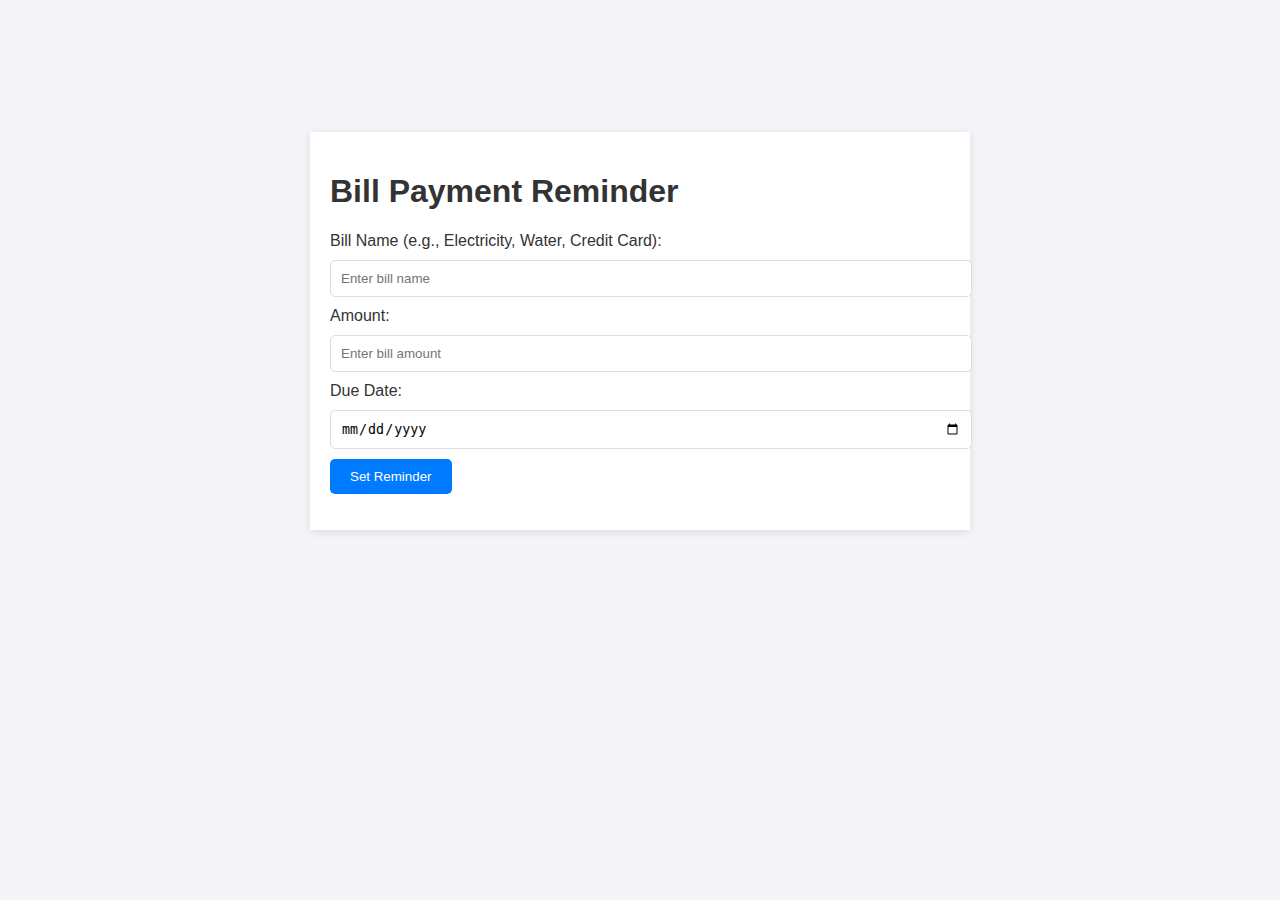
<file: HACK2BANK/templates/bill_index.html>
<!DOCTYPE html>
<html lang="en">
<head>
    <meta charset="UTF-8">
    <meta name="viewport" content="width=device-width, initial-scale=1.0">
    <title>Bill Payment Reminder</title>
    <style>
        body {
            font-family: Arial, sans-serif;
            margin: 20px;
            background-color: #f4f4f9;
            color: #333;
        }
        .container {
            width: 50%;
            margin: 0 auto;
            background-color: white;
            padding: 20px;
            box-shadow: 0 2px 10px rgba(0, 0, 0, 0.1);
        }
        input[type="text"], input[type="date"], input[type="number"] {
            width: 100%;
            padding: 10px;
            margin: 10px 0;
            border: 1px solid #ddd;
            border-radius: 5px;
        }
        button {
            padding: 10px 20px;
            background-color: #007bff;
            color: white;
            border: none;
            border-radius: 5px;
            cursor: pointer;
        }
        button:hover {
            background-color: #0056b3;
        }
        #logo{
            margin-left:36%;
            height: 7rem;
            width: 25rem;
            background-image: url("https://i.imghippo.com/files/PICE7791BEo.png");
            background-size:cover;
            display:flex;
            justify-items: center;
            align-items: center;
        }
    </style>
</head>
<body>
    <div id = logo>
            
    </div>
    <div class="container">
        
        <h1>Bill Payment Reminder</h1>
        <form id="billForm">
            <label for="billName">Bill Name (e.g., Electricity, Water, Credit Card):</label>
            <input type="text" id="billName" placeholder="Enter bill name" required>

            <label for="amount">Amount:</label>
            <input type="number" id="amount" placeholder="Enter bill amount" required>

            <label for="dueDate">Due Date:</label>
            <input type="date" id="dueDate" required>

            <button type="submit">Set Reminder</button>
        </form>
        <p id="responseMessage"></p>
    </div>

    <script>
        document.getElementById('billForm').addEventListener('submit', function(e) {
            e.preventDefault();

            const billName = document.getElementById('billName').value;
            const amount = document.getElementById('amount').value;
            const dueDate = document.getElementById('dueDate').value;

            fetch('/set_bill_reminder', {
                method: 'POST',
                headers: {
                    'Content-Type': 'application/json'
                },
                body: JSON.stringify({
                    bill_name: billName,
                    amount: amount,
                    due_date: dueDate
                })
            })
            .then(response => response.json())
            .then(data => {
                document.getElementById('responseMessage').innerText = data.message;
            });
        });
    </script>
</body>
</html>
</file>
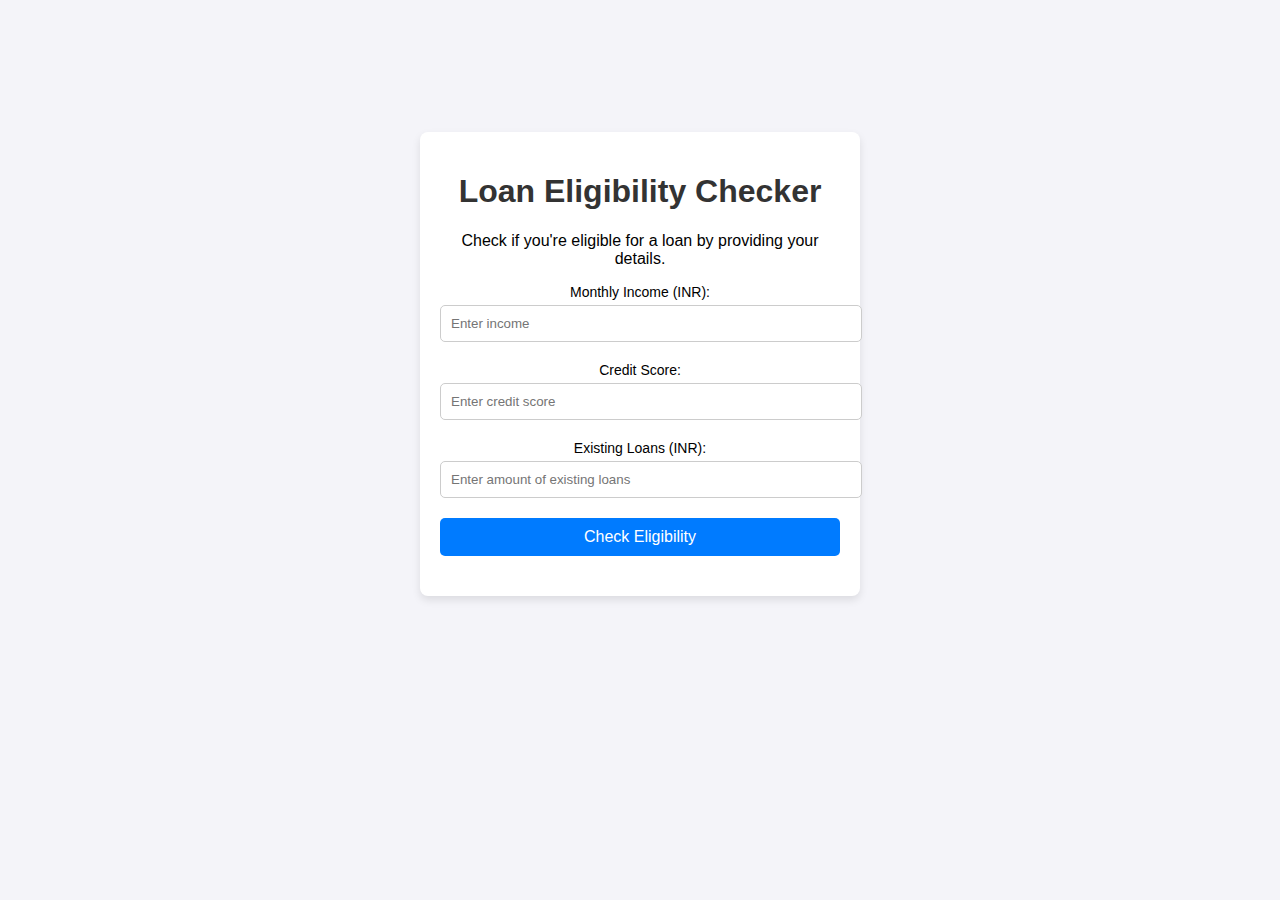
<file: HACK2BANK/templates/LoanEligibilityChecker.html>
<!DOCTYPE html>
<html lang="en">
<head>
    <meta charset="UTF-8">
    <meta name="viewport" content="width=device-width, initial-scale=1.0">
    <title>Loan Eligibility Checker</title>
    <style>
        body {
            font-family: Arial, sans-serif;
            background-color: #f4f4f9;
            padding: 20px;
            margin: 0;
            display: flex;
            justify-content: center;
            align-items:center;
            flex-direction: column;
        }
        .container {
            background-color: white;
            padding: 20px;
            border-radius: 8px;
            box-shadow: 0 4px 8px rgba(0, 0, 0, 0.1);
            width: 400px;
            text-align: center;
        }
        h1 {
            color: #333;
        }
        label {
            font-size: 14px;
            margin-bottom: 5px;
            display: block;
        }
        input[type="number"], input[type="text"] {
            width: 100%;
            padding: 10px;
            margin-bottom: 20px;
            border: 1px solid #ccc;
            border-radius: 5px;
        }
        button {
            background-color: #007bff;
            color: white;
            padding: 10px 20px;
            border: none;
            border-radius: 5px;
            cursor: pointer;
            width: 100%;
            font-size: 16px;
        }
        button:hover {
            background-color: #0056b3;
        }
        #loanEligibilityResult {
            margin-top: 20px;
            font-size: 16px;
            color: #333;
        }
        #logo{
            /* margin-left:36%; */
            height: 7rem;
            width: 25rem;
            background-image: url("https://i.imghippo.com/files/PICE7791BEo.png");
            background-size:cover;
            display:flex;
            flex-direction:column;
            
        }
    </style>
</head>
<body>
    <div id ="logo"></div>

    <div class="container">
        <h1>Loan Eligibility Checker</h1>
        <p>Check if you're eligible for a loan by providing your details.</p>
        
        <form id="loanEligibilityForm">
            <label for="income">Monthly Income (INR): </label>
            <input type="number" id="income" placeholder="Enter income" required><br>
            
            <label for="creditScore">Credit Score: </label>
            <input type="number" id="creditScore" placeholder="Enter credit score" required><br>
            
            <label for="existingLoans">Existing Loans (INR): </label>
            <input type="number" id="existingLoans" placeholder="Enter amount of existing loans" required><br>
            
            <button type="submit">Check Eligibility</button>
        </form>

        <div id="loanEligibilityResult"></div>
    </div>

    <script>
        document.getElementById('loanEligibilityForm').addEventListener('submit', function(event) {
            event.preventDefault();

            const income = parseFloat(document.getElementById('income').value);
            const creditScore = parseInt(document.getElementById('creditScore').value);
            const existingLoans = parseFloat(document.getElementById('existingLoans').value);

            const loanEligibilityMessage = checkLoanEligibility(income, creditScore, existingLoans);

            // Display the eligibility result
            document.getElementById('loanEligibilityResult').innerHTML = loanEligibilityMessage;
        });

        function checkLoanEligibility(income, creditScore, existingLoans) {
            // Criteria for loan eligibility (this can be adjusted based on your requirements)
            const minimumIncome = 3000; // Minimum monthly income required
            const minimumCreditScore = 650; // Minimum credit score required
            const maxExistingLoans = 50000; // Maximum allowed existing loans for eligibility

            // Eligibility check logic
            if (income >= minimumIncome && creditScore >= minimumCreditScore && existingLoans <= maxExistingLoans) {
                return "🎉 Congratulations! You are eligible for a loan.";
            } else if (income < minimumIncome) {
                return "❌ Sorry, your income is below the required threshold for loan eligibility.";
            } else if (creditScore < minimumCreditScore) {
                return "❌ Sorry, your credit score is below the minimum requirement for loan eligibility.";
            } else if (existingLoans > maxExistingLoans) {
                return "❌ Sorry, the amount of existing loans you have exceeds the allowed limit for loan eligibility.";
            } else {
                return "❌ Sorry, you do not meet the eligibility criteria for a loan.";
            }
        }
    </script>

</body>
</html>
</file>
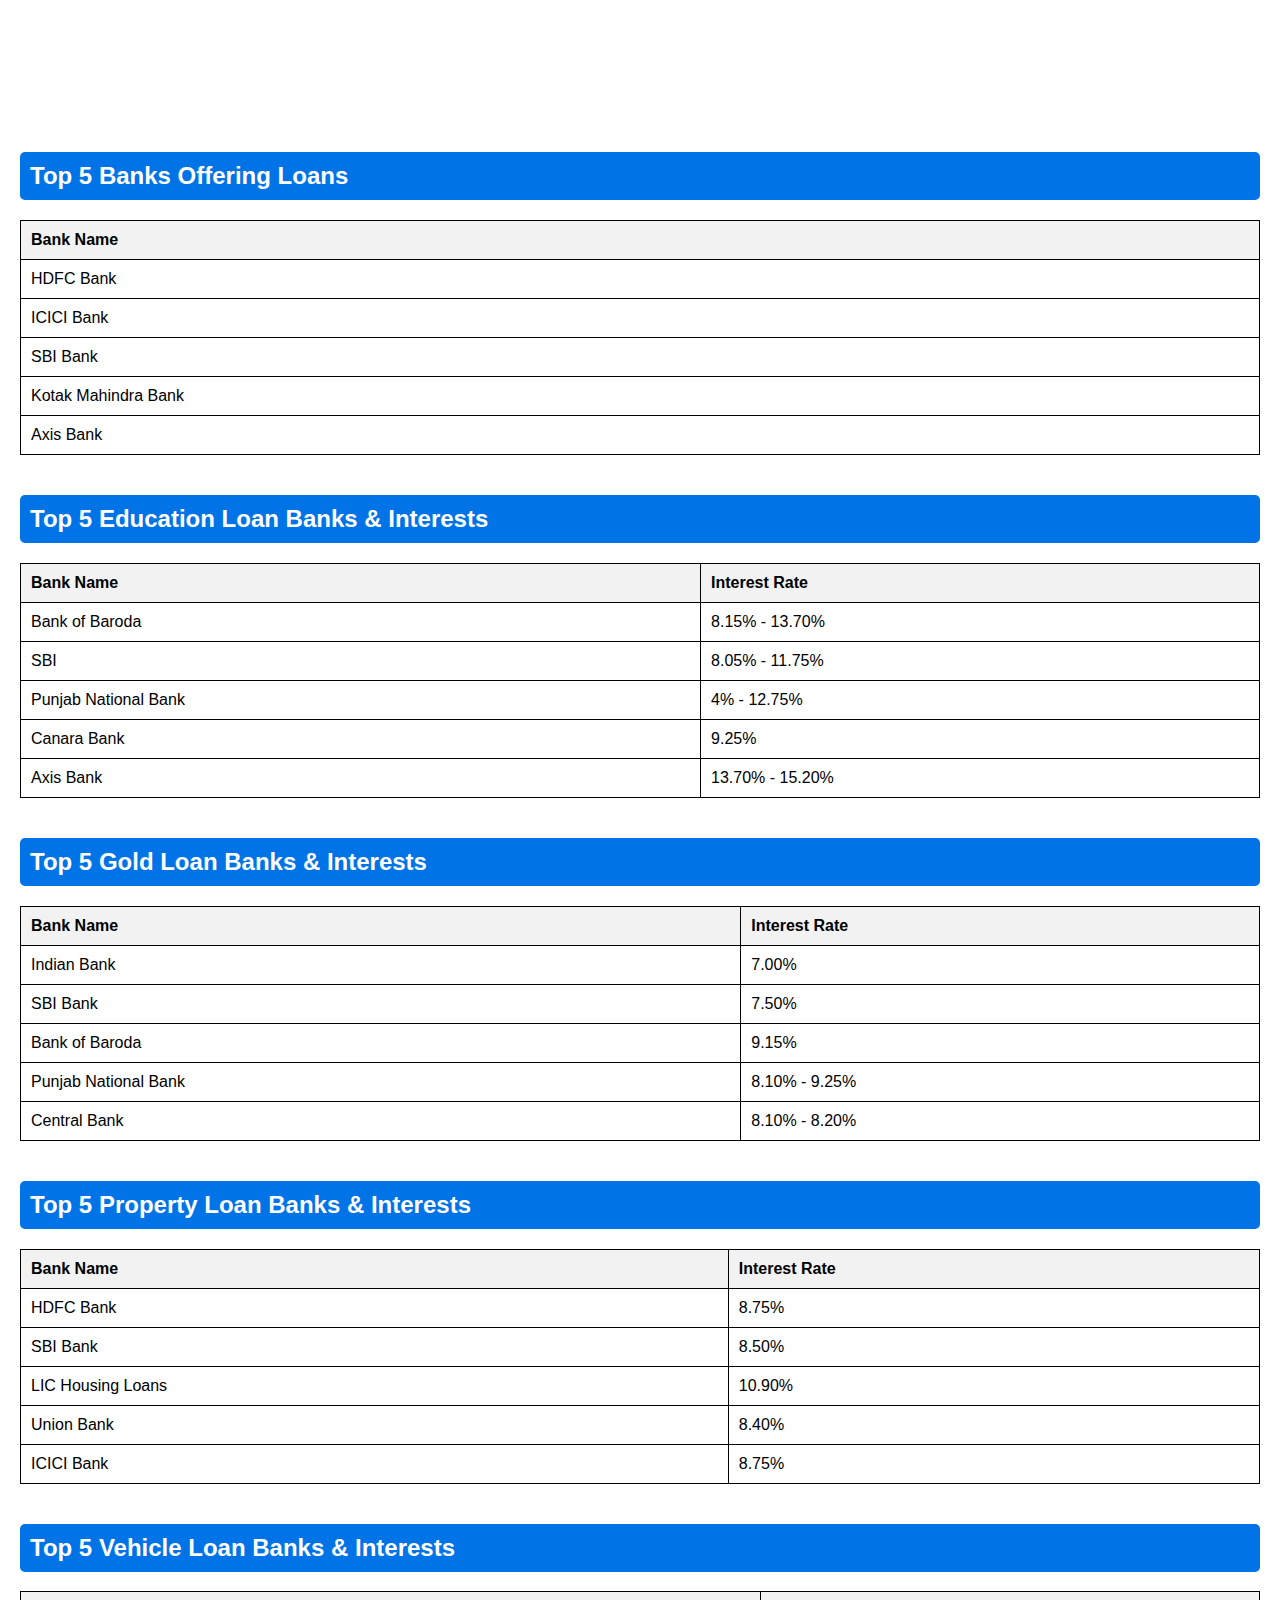
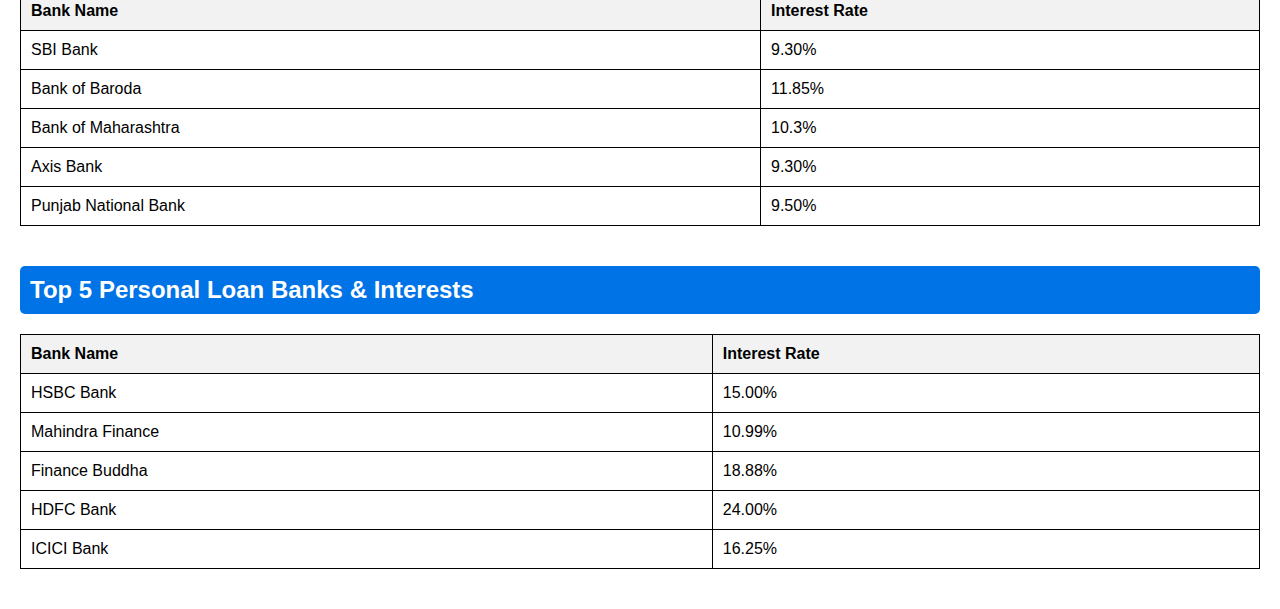
<file: HACK2BANK/templates/Loans.html>
<!DOCTYPE html>
<html lang="en">
<head>
    <meta charset="UTF-8">
    <meta name="viewport" content="width=device-width, initial-scale=1.0">
    <title>Top Banks and Loan Schemes</title>
    <style>
        body {
            font-family: Arial, sans-serif;
            margin: 20px;
        }
        .section {
            margin-bottom: 40px;
        }
        h2 {
            background-color: #0073e6;
            color: white;
            padding: 10px;
            border-radius: 5px;
        }
        table {
            width: 100%;
            border-collapse: collapse;
            margin-top: 10px;
        }
        table, th, td {
            border: 1px solid black;
        }
        th, td {
            padding: 10px;
            text-align: left;
        }
        th {
            background-color: #f2f2f2;
        }
        #logo{
            margin-left:33%;
            height: 7rem;
            width: 25rem;
            background-image: url("https://i.imghippo.com/files/PICE7791BEo.png");
            background-size:cover;
            display:flex;
            justify-items: center;
            align-items: center;
        }
    </style>
</head>
<body>
    <div id="logo"></div>
    <div class="section">
        <h2>Top 5 Banks Offering Loans</h2>
        <table>
            <tr>
                <th>Bank Name</th>
            </tr>
            <tr>
                <td>HDFC Bank</td>
            </tr>
            <tr>
                <td>ICICI Bank</td>
            </tr>
            <tr>
                <td>SBI Bank</td>
            </tr>
            <tr>
                <td>Kotak Mahindra Bank</td>
            </tr>
            <tr>
                <td>Axis Bank</td>
            </tr>
        </table>
    </div>

    <div class="section">
        <h2>Top 5 Education Loan Banks & Interests</h2>
        <table>
            <tr>
                <th>Bank Name</th>
                <th>Interest Rate</th>
            </tr>
            <tr>
                <td>Bank of Baroda</td>
                <td>8.15% - 13.70%</td>
            </tr>
            <tr>
                <td>SBI</td>
                <td>8.05% - 11.75%</td>
            </tr>
            <tr>
                <td>Punjab National Bank</td>
                <td>4% - 12.75%</td>
            </tr>
            <tr>
                <td>Canara Bank</td>
                <td>9.25%</td>
            </tr>
            <tr>
                <td>Axis Bank</td>
                <td>13.70% - 15.20%</td>
            </tr>
        </table>
    </div>

    <div class="section">
        <h2>Top 5 Gold Loan Banks & Interests</h2>
        <table>
            <tr>
                <th>Bank Name</th>
                <th>Interest Rate</th>
            </tr>
            <tr>
                <td>Indian Bank</td>
                <td>7.00%</td>
            </tr>
            <tr>
                <td>SBI Bank</td>
                <td>7.50%</td>
            </tr>
            <tr>
                <td>Bank of Baroda</td>
                <td>9.15%</td>
            </tr>
            <tr>
                <td>Punjab National Bank</td>
                <td>8.10% - 9.25%</td>
            </tr>
            <tr>
                <td>Central Bank</td>
                <td>8.10% - 8.20%</td>
            </tr>
        </table>
    </div>

    <div class="section">
        <h2>Top 5 Property Loan Banks & Interests</h2>
        <table>
            <tr>
                <th>Bank Name</th>
                <th>Interest Rate</th>
            </tr>
            <tr>
                <td>HDFC Bank</td>
                <td>8.75%</td>
            </tr>
            <tr>
                <td>SBI Bank</td>
                <td>8.50%</td>
            </tr>
            <tr>
                <td>LIC Housing Loans</td>
                <td>10.90%</td>
            </tr>
            <tr>
                <td>Union Bank</td>
                <td>8.40%</td>
            </tr>
            <tr>
                <td>ICICI Bank</td>
                <td>8.75%</td>
            </tr>
        </table>
    </div>

    <div class="section">
        <h2>Top 5 Vehicle Loan Banks & Interests</h2>
        <table>
            <tr>
                <th>Bank Name</th>
                <th>Interest Rate</th>
            </tr>
            <tr>
                <td>SBI Bank</td>
                <td>9.30%</td>
            </tr>
            <tr>
                <td>Bank of Baroda</td>
                <td>11.85%</td>
            </tr>
            <tr>
                <td>Bank of Maharashtra</td>
                <td>10.3%</td>
            </tr>
            <tr>
                <td>Axis Bank</td>
                <td>9.30%</td>
            </tr>
            <tr>
                <td>Punjab National Bank</td>
                <td>9.50%</td>
            </tr>
        </table>
    </div>

    <div class="section">
        <h2>Top 5 Personal Loan Banks & Interests</h2>
        <table>
            <tr>
                <th>Bank Name</th>
                <th>Interest Rate</th>
            </tr>
            <tr>
                <td>HSBC Bank</td>
                <td>15.00%</td>
            </tr>
            <tr>
                <td>Mahindra Finance</td>
                <td>10.99%</td>
            </tr>
            <tr>
                <td>Finance Buddha</td>
                <td>18.88%</td>
            </tr>
            <tr>
                <td>HDFC Bank</td>
                <td>24.00%</td>
            </tr>
            <tr>
                <td>ICICI Bank</td>
                <td>16.25%</td>
            </tr>
        </table>
    </div>
</body>
</html>
</file>
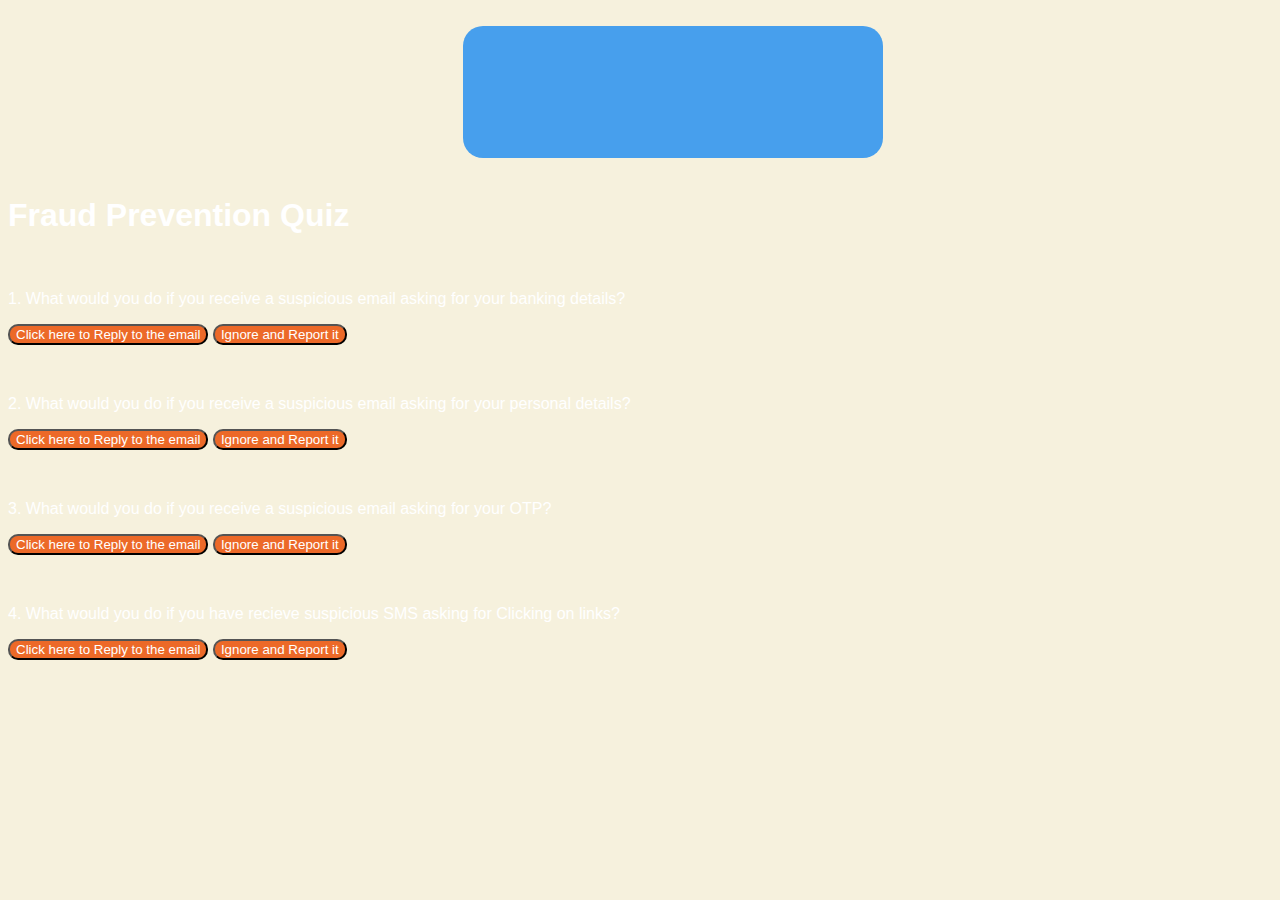
<file: HACK2BANK/templates/Quiz.html>
<!DOCTYPE html>
<html lang="en">
<head>
    <meta charset="UTF-8">
    <meta name="viewport" content="width=device-width, initial-scale=1.0">
    <title>Fraud Prevention Quiz</title>
    <style>
        body {
            font-family: Arial, sans-serif;
            background-image: url("https://th.bing.com/th/id/OIP.PKhZviyDyVsjHSdfXva6CgAAAA?w=321&h=190&c=7&r=0&o=5&dpr=1.3&pid=1.7");
            background-repeat: no-repeat;
            background-size: cover;
            background-color: rgba(211,186,85,0.2);
            color:white;
        }
        .container{
            text-align: center;
            padding: 20px;
            font-family: Arial, sans-serif;
            justify-content: center;
            enable-background: new;
            background-color: aqua;
            
            
        }
        #logo{
            margin-left:36%;
            height: 7rem;
            width: 25rem;
            background-image: url("https://i.imghippo.com/files/PICE7791BEo.png");
            background-size:cover;
            display:flex;
            justify-items: center;
            align-items: center;
            background-color: rgb(71, 159, 237);
            border-radius: 20px;
            padding:10px;
        }
        .button2{
            
            background-color: #ec6928;
            display: inline;
            border-radius: 10px;
            color: WHITE;
        }
        .button1{
            display: inline;
            background-color: #ec6928;
            border-radius: 10px;
            color: white;
            

        }
    </style>
</head>
<body>


<br>
    <div id="logo"></div>
    <br class="container">
    <h1>Fraud Prevention Quiz</h1>
    <br>
    <p>1. What would you do if you receive a suspicious email asking for your banking details?</p>
    <button class="button1" onclick="showAnswer('wrong')">Click here to Reply to the email</button>
    <button class="button2" onclick="showAnswer('right')">Ignore and Report it</button>
    <p id="result"></p>
<br>
    <p>2. What would you do if you receive a suspicious email asking for your personal details?</p>
    <button class="button1" onclick="showAnswer('wrong')">Click here to Reply to the email</button>
    <button class="button2" onclick="showAnswer('right')">Ignore and Report it</button>
    <p id="result"></p>
<br>
    <p>3. What would you do if you receive a suspicious email asking for your OTP?</p>
    <button class="button1" onclick="showAnswer('wrong')">Click here to Reply to the email</button>
    <button class="button2" onclick="showAnswer('right')">Ignore and Report it</button>
    <p id="result"></p>
<br>
<p>4. What would you do if you have recieve suspicious SMS asking for Clicking on links?</p>
    <button class="button1" onclick="showAnswer('wrong')">Click here to Reply to the email</button>
    <button class="button2" onclick="showAnswer('right')">Ignore and Report it</button>
    <p id="result"></p>


</div>
    <script>
        function showAnswer(answer) {
            let score=0
            if (answer === 'wrong') {
                document.getElementById('result').innerText = 'Incorrect! Always ignore and report suspicious emails.';
            } else {
                document.getElementById('result').innerText = 'Correct! Always ignore and report suspicious emails.';
                score+=1;
            }
        }
    </script>
</body>
</html>
</file>
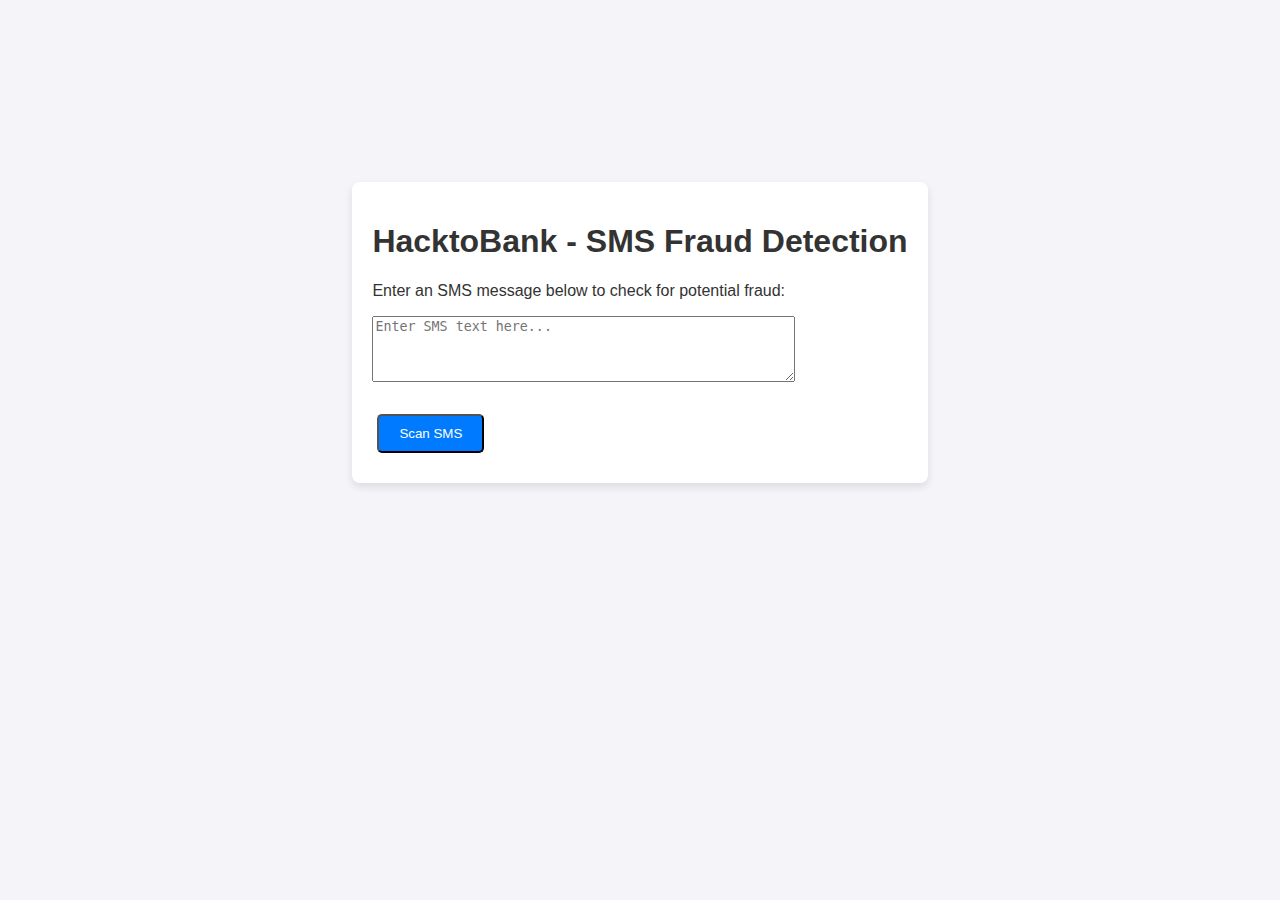
<file: HACK2BANK/templates/SMSfraud.html>
<!DOCTYPE html>
<html lang="en">
<head>
    <meta charset="UTF-8">
    <meta name="viewport" content="width=device-width, initial-scale=1.0">
    <title>HacktoBank - SMS Fraud Detection</title>
    <style>
        
        body {
            font-family: Arial, sans-serif;
            margin: 20px;
            background-color: #f4f4f9;
            color: #333;
            display: flex;
            flex-direction: column;
        }
        .alert {
            border: 2px solid red;
            background-color: #f9d6d6;
            padding: 15px;
            margin-bottom: 20px;
            display: none;
        }
        .button {
            display: inline-block;
            padding: 10px 20px;
            margin: 10px 5px;
            background-color: #007bff;
            color: white;
            text-decoration: none;
            border-radius: 5px;
            cursor: pointer;
        }
        .button.red {
            background-color: red;
        }
        .container{
            max-width: 600px;
            margin: 50px auto;
            padding: 20px;
            background: white;
            border-radius: 8px;
            box-shadow: 0 4px 8px rgba(0, 0, 0, 0.1);
        }

        #logo{
            margin-left:36%;
            height: 7rem;
            width: 25rem;
            background-image: url("https://i.imghippo.com/files/PICE7791BEo.png");
            background-size:cover;
            display:flex;
            justify-items: center;
            align-items: center;
        }
    </style>
</head>
<body>
    <div id = logo ></div>
    <div class="container">
    <h1>HacktoBank - SMS Fraud Detection</h1>
    <p>Enter an SMS message below to check for potential fraud:</p>
    
    <textarea id="smsInput" rows="4" cols="50" placeholder="Enter SMS text here..."></textarea>
    <br><br>
    <button class="button" onclick="checkSMS()">Scan SMS</button>

    <div id="alert" class="alert">
        <h3>🚨 Fraud Alert!</h3>
        <p id="alertMessage"></p>
        <a href="#" class="button red" onclick="reportToBank()">Report to Bank</a>
        <a href="#" class="button" onclick="learnMore()">Learn More</a>
    </div>
    </div>

    <script>
        const suspiciousKeywords = ["account is locked", "click here", "unlock", "urgent"];

        function checkSMS() {
            const smsText = document.getElementById("smsInput").value.toLowerCase();
            const alertDiv = document.getElementById("alert");
            const alertMessage = document.getElementById("alertMessage");
            
            let isSuspicious = suspiciousKeywords.some(keyword => smsText.includes(keyword));

            if (isSuspicious) {
                alertMessage.innerText = "This message appears to be fraudulent. Do not click any links!";
                alertDiv.style.display = "block";
                playAudioAlert();
            } else {
                alertMessage.innerText = "This message seems safe.";
                alertDiv.style.display = "block";
            }
        }

        function playAudioAlert() {
            const audio = new Audio('https://actions.google.com/sounds/v1/alarms/beep_short.ogg');
            audio.play();
        }

        function reportToBank() {
            alert("The message has been reported to the bank. Thank you!");
        }

        function learnMore() {
            alert("Fraudulent messages often contain urgent language and suspicious links. Be cautious!");
        }
    </script>
</body>
</html>
</file>
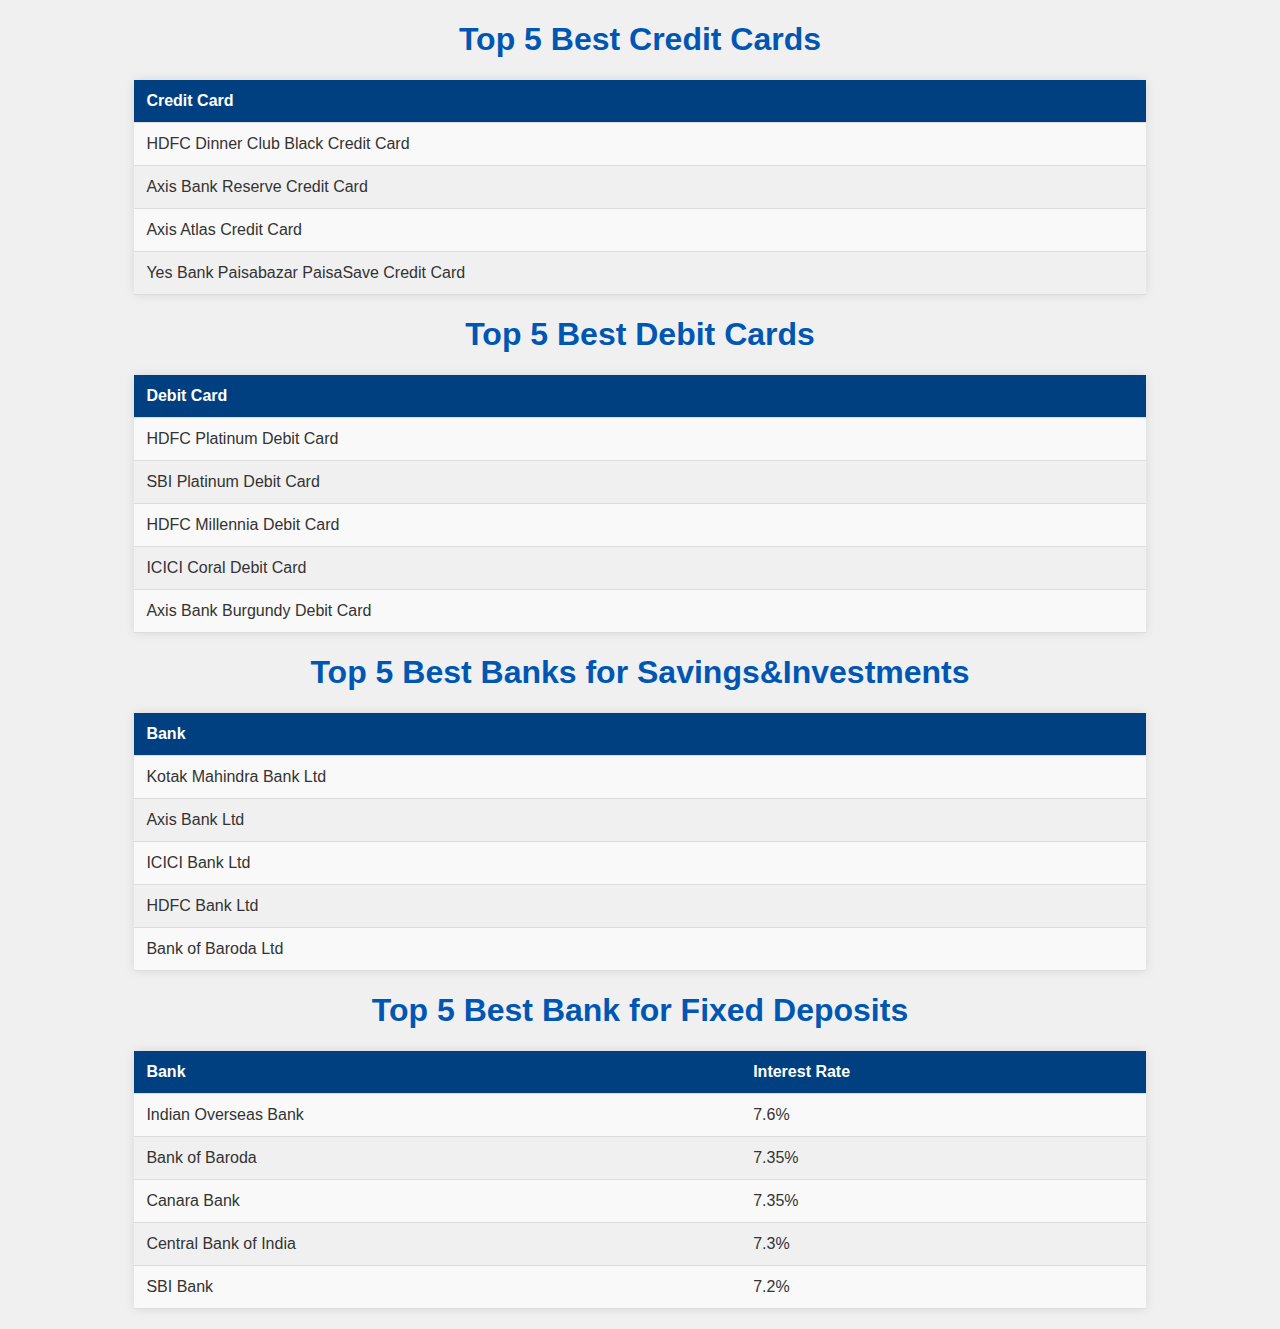
<file: HACK2BANK/templates/subs.html>
<!DOCTYPE html>
<html lang="en">
<head>
    <meta charset="UTF-8">
    <meta name="viewport" content="width=device-width, initial-scale=1.0">
    <title>Top Banks and Their Financial Products</title>
    <style>
        body {
            font-family: Arial, sans-serif;
            background-color: #f0f0f0;
            color: #333;
        }
        h1 {
            color: #0056b3;
            text-align: center;
        }
        table {
            width: 80%;
            margin: 20px auto;
            border-collapse: collapse;
            box-shadow: 0 0 10px rgba(0, 0, 0, 0.1);
        }
        th, td {
            padding: 12px;
            text-align: left;
            border-bottom: 1px solid #ddd;
        }
        th {
            background-color: #004080;
            color: white;
        }
        tr:nth-child(even) {
            background-color: #f9f9f9;
        }
    </style>
</head>
<body>
        <h1>Top 5 Best Credit Cards</h1>
    <table>
        <tr>
            <th>Credit Card</th>
        </tr>
        <tr>
            <td>HDFC Dinner Club Black Credit Card</td>
        </tr>
        <tr>
            <td>Axis Bank Reserve Credit Card</td>
        </tr>
        <tr>
            <td>Axis Atlas Credit Card</td>
        </tr>
        <tr>
            <td>Yes Bank Paisabazar PaisaSave Credit Card</td>
        </tr>
    </table>

    <h1>Top 5 Best Debit Cards</h1>
    <table>
        <tr>
            <th>Debit Card</th>
        </tr>
        <tr>
            <td>HDFC Platinum Debit Card</td>
        </tr>
        <tr>
            <td>SBI Platinum Debit Card</td>
        </tr>
        <tr>
            <td>HDFC Millennia Debit Card</td>
        </tr>
        <tr>
            <td>ICICI Coral Debit Card</td>
        </tr>
        <tr>
            <td>Axis Bank Burgundy Debit Card</td>
        </tr>
    </table>

    <h1>Top 5 Best Banks for Savings&Investments</h1>
    <table>
        <tr>
            <th>Bank</th>
        </tr>
        <tr>
            <td>Kotak Mahindra Bank Ltd</td>
        </tr>
        <tr>
            <td>Axis Bank Ltd</td>
        </tr>
        <tr>
            <td>ICICI Bank Ltd</td>
        </tr>
        <tr>
            <td>HDFC Bank Ltd</td>
        </tr>
        <tr>
            <td>Bank of Baroda Ltd</td>
        </tr>
    </table>

    <h1>Top 5 Best Bank for Fixed Deposits</h1>
    <table>
        <tr>
            <th>Bank</th>
            <th>Interest Rate</th>
        </tr>
        <tr>
            <td>Indian Overseas Bank</td>
            <td>7.6%</td>
        </tr>
        <tr>
            <td>Bank of Baroda</td>
            <td>7.35%</td>
        </tr>
        <tr>
            <td>Canara Bank</td>
            <td>7.35%</td>
        </tr>
        <tr>
            <td>Central Bank of India</td>
            <td>7.3%</td>
        </tr>
        <tr>
            <td>SBI Bank</td>
            <td>7.2%</td>
        </tr>
    </table>
</body>
</html>
</file>
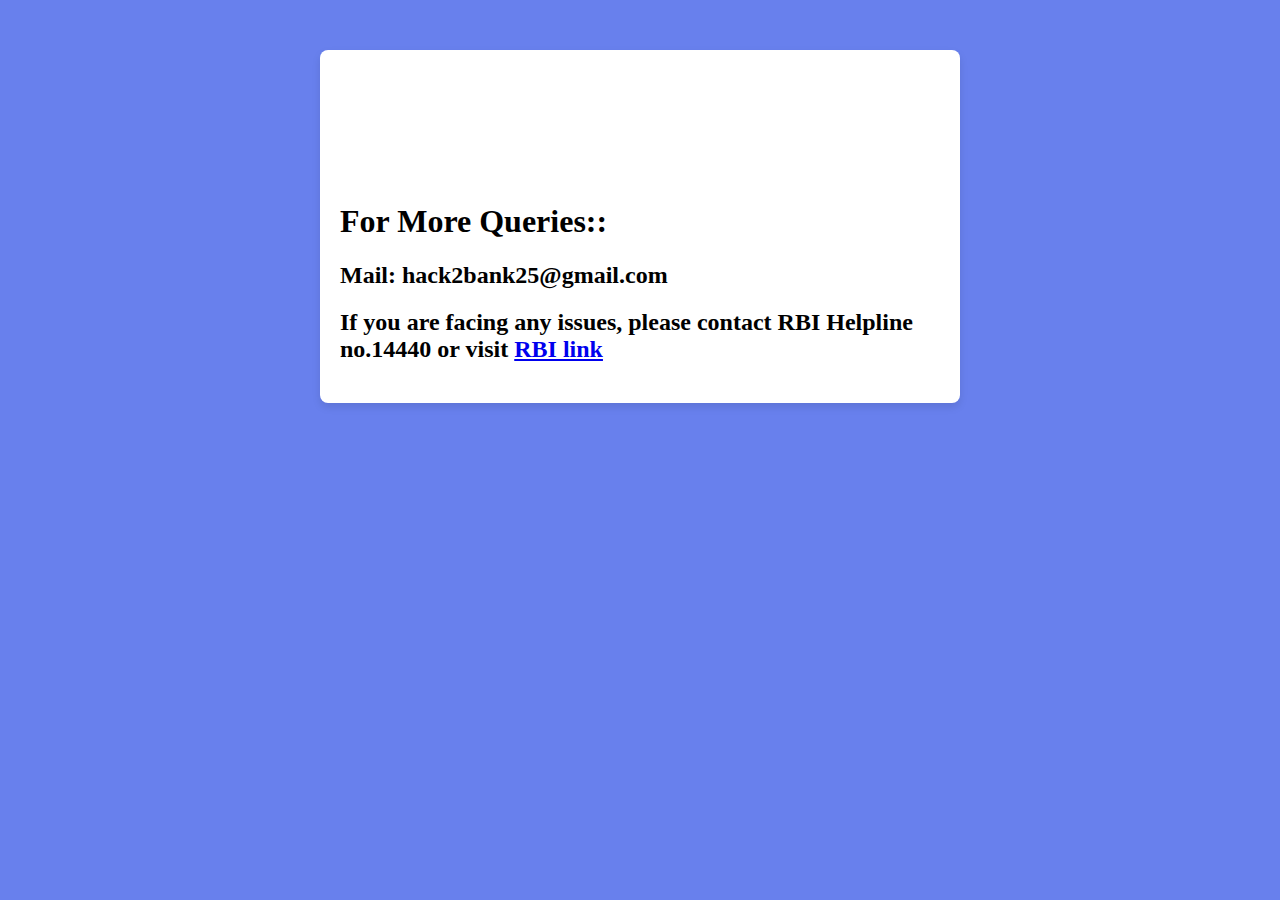
<file: HACK2BANK/templates/support.html>
<!DOCTYPE html>
<html lang="en">
<head>
    <meta charset="UTF-8">
    <meta name="viewport" content="width=device-width, initial-scale=1.0">
    <title>Document</title>
    <style>
        body{
            background-color: #6880ed;
            /* background-image: url("https://equifluxcapital.com/image/blog/large-3.png");
            background-repeat: no-repeat;
            background-size: cover; */

        }
        #container{
            max-width: 600px;
            margin: 50px auto;
            padding: 20px;
            background: white;
            border-radius: 8px;
            box-shadow: 0 4px 8px rgba(0, 0, 0, 0.1);
        }

        #logo{
            margin-left:17%;
            height: 7rem;
            width: 25rem;
            background-image: url("https://i.imghippo.com/files/PICE7791BEo.png");
            background-size:cover;
            display:flex;
            justify-items: center;
            align-items: center;
        }
    </style>
</head>
<body>
    <div id="container">
        <div id="logo"></div>
        <div id="data">
            <H1>For More Queries::</H1>
            <h2>Mail: hack2bank25@gmail.com</h2>
            <h2>If you are facing any issues, please contact RBI Helpline no.14440 or visit <a href="https://www.rbi.org.in">RBI link</a></h2>
        </div>
    </div>
</body>
</html>
</file>
